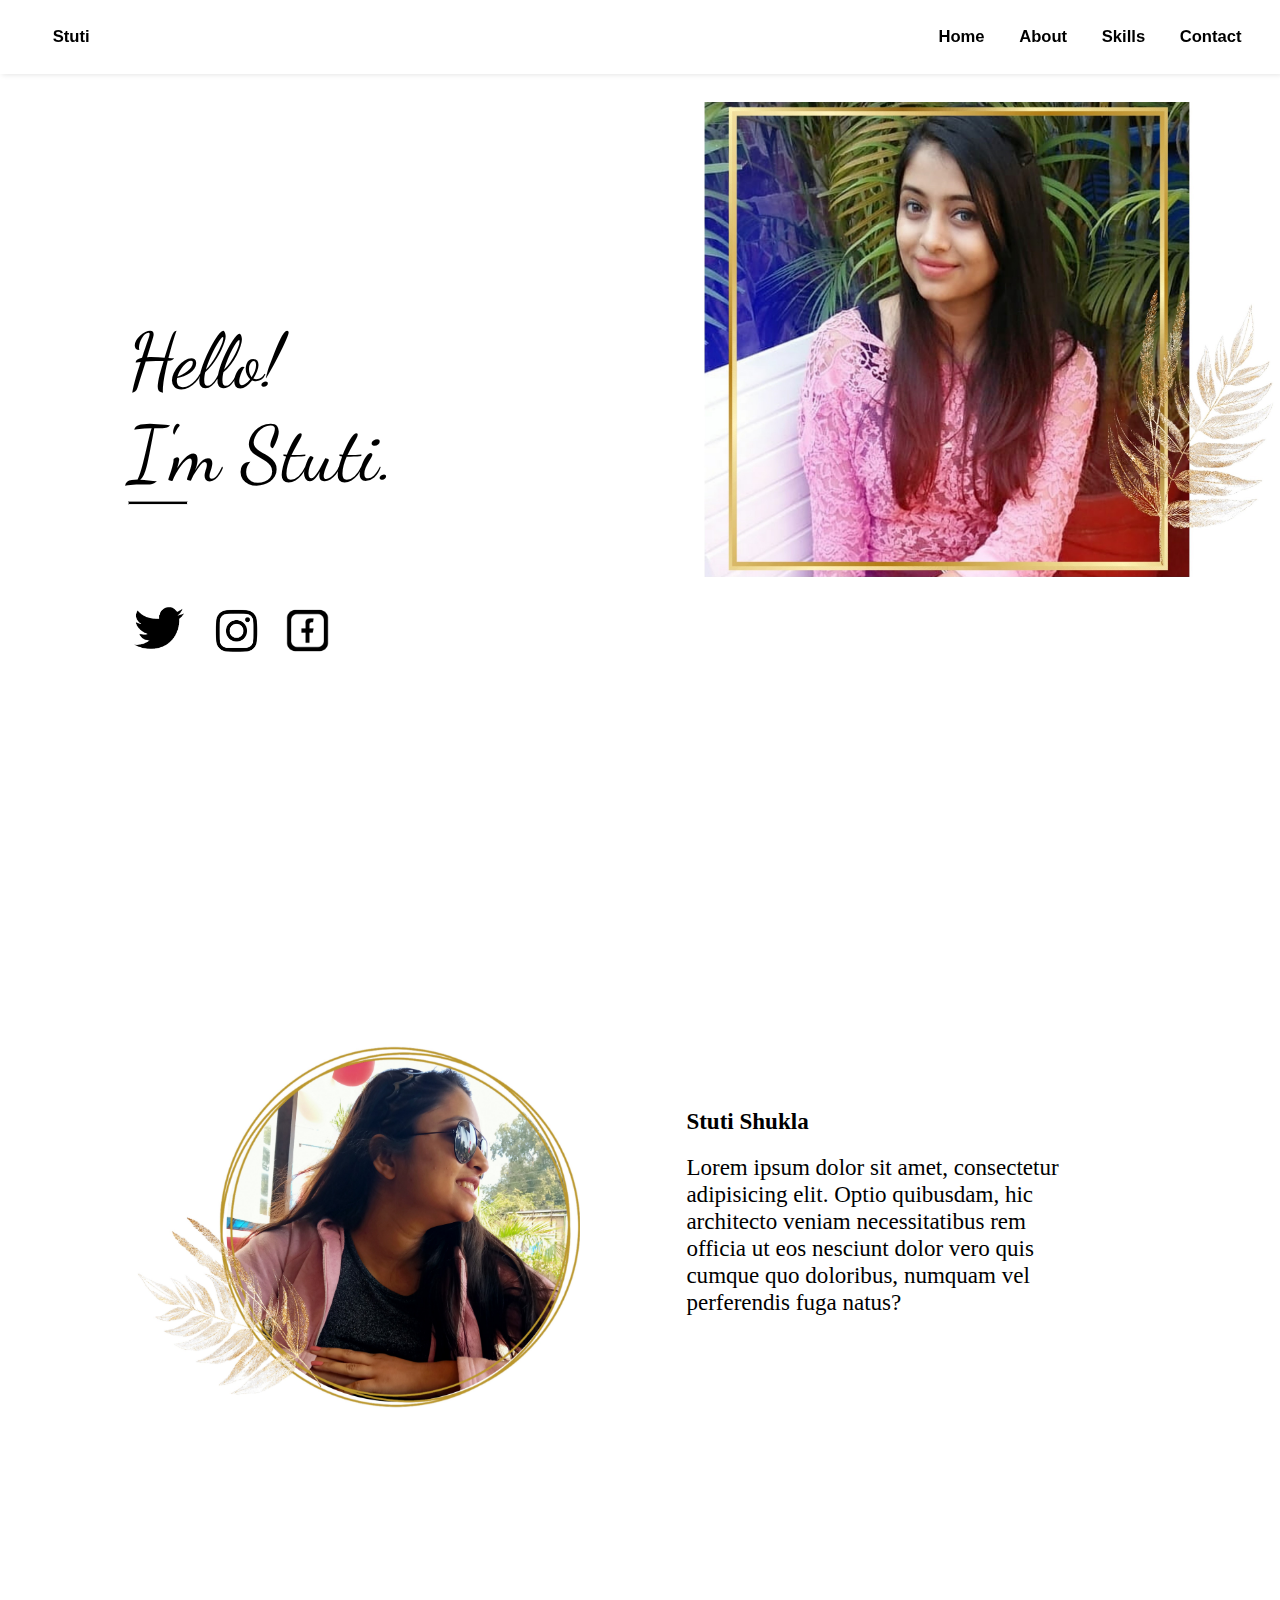
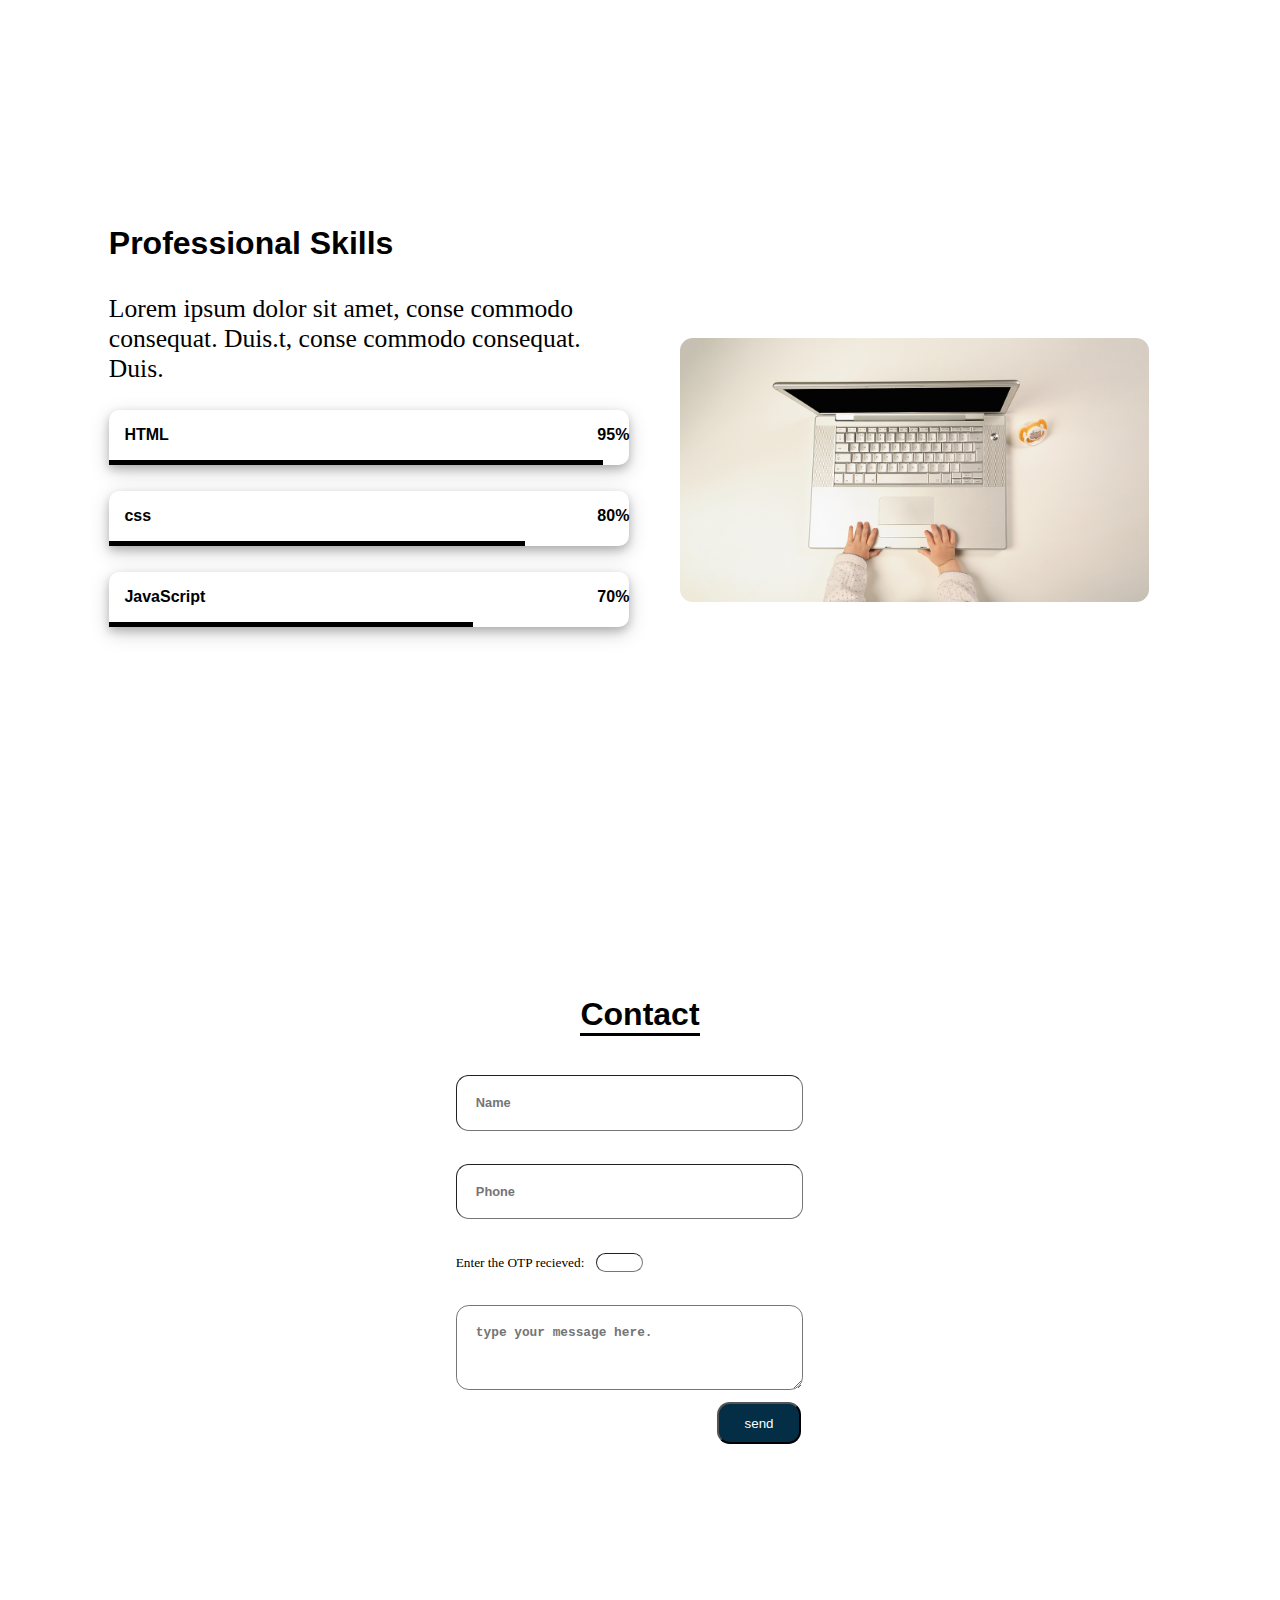
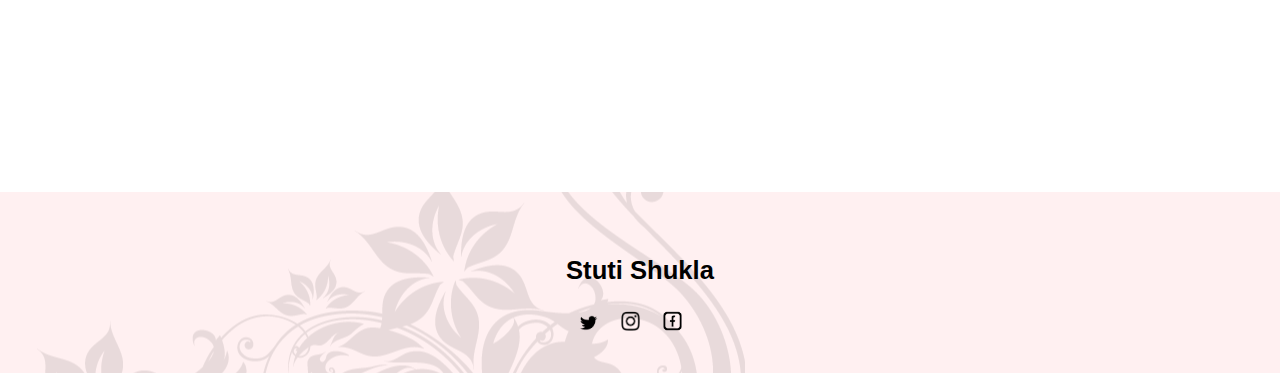
<file: index.html>
<!DOCTYPE html>
<html lang="en" dir="ltr">

<head>
  <meta charset="utf-8">

  <meta name="viewport" content="width=device-width, initial-scale=1.0">
  <link rel="stylesheet" media="screen and (min-width:550px)" href="style.css">
  <link rel="stylesheet" media="screen and (max-width: 550px)" href="style2.css">
  <link rel="stylesheet" media="screen and (max-width: 340px)" href="style3.css">
  <link rel="preconnect" href="https://fonts.gstatic.com">
  <link href="https://fonts.googleapis.com/css2?family=Dancing+Script&display=swap" rel="stylesheet">
  <link href="https://fonts.googleapis.com/css2?family=Courgette&display=swap" rel="stylesheet">
  <title>stutivinsy</title>
</head>
<!------------------------------------------------------------------------>

<body>

  <div class="level1">
    <p id="sent">
      Message sent.
    </p>
  </div>
  <div class="menu">
    <div class="Stuti">
      <p id="stuti1">
        Stuti
      </p>
    </div>

    <div class="menuBar"  id="menuBar">
      <p id="about4"><a id="menubutton" href="#try">Contact</a></p>
      <p id="about3"><a  id="menubutton" href="#skillLabel">Skills</a></p>
      <p id="about2"><a  id="menubutton" href="#bottom">About</a></p>
      <p id="about5"><a  id="menubutton" href="#logos">About</a></p>
      <p id="about1"><a   id="menubutton" href="#top">Home</a></p>

    </div>
  </div>
<div id="top">

</div>

  <!------------------------------------------------------------------------>

  <div class="container">



    <div class="inner">

      <p id="hello">
        Hello!<br />I'm Stuti.
        <hr id="line" />
      </p>

      <div class="logos" id="logos">
        <a class="links"  href="https://www.instagram.com/stutivinsy/"><img class="logo" src="twitter.png" id="twitter"></a>
        <a class="links" href="https://www.instagram.com/stutivinsy/"> <img class="logo" src="instagram.png"></a>
        <a class="links" href="https://www.facebook.com/vinsy.shukla/"> <img class="logo" src="fb.png"></a>
      </div>
    </div>
    <img src="main11.jpg" id="main">
    <img src="main12.jpg" id="main11">

  </div>
  <!------------------------------------------------------------------------>

  <!------------------------------------------------------------------------>



  <div class="bottom" id="bottom">







    <div id="ching">

    </div>
      <img src="main2.jpg" class="main2" id="main2">
      <div class="bottom1">
        <p id="bottom_para">
        <h2 id="hig">Stuti Shukla</h2>
        Lorem ipsum dolor sit amet, consectetur adipisicing elit. Optio quibusdam, hic architecto veniam necessitatibus rem officia ut eos nesciunt dolor vero quis cumque quo doloribus, numquam vel perferendis fuga natus?
        </p>

      </div>

  </div>
  <!----------------------------------------------------------------------->
  <div class="skillLabel" id="skillLabel">
    <div class="skill2">

      <div id="first">
        <p id="prof">
          Professional Skills
        </p>

        <p id="skilllorem">
          Lorem ipsum dolor sit amet, conse commodo consequat. Duis.t, conse commodo consequat. Duis. </p>

        <div id="html">
          <p class="percent1">HTML</p>
          <p class="percent">95%</p>
          <div id="bbor"></div>

        </div>
        <div id="css">
          <p class="percent1">css</p>
          <p class="percent">80%</p>
          <div id="bbor1"></div>
        </div>
        <div id="js">
          <p class="percent1">JavaScript</p>
          <p class="percent">70%</p>
          <div id="bbor2"></div>
        </div>
      </div>
      <div id="second">
        <img src="work.jpg" id="work">
      </div>
    </div>
  </div>
  <!----------------------------------------------------------------------->
  <div class="level0" id="level0">
    <div id="try">

      <center>
        <p id="contactLabel">Contact</p>
      </center>

      <form id="form" id="form">

        <input type="text" id="fname" name="fname" placeholder="Name" required />

        <br /><br /><input type="tel" id="fnumber" name="fnumber" pattern="[6-9][{1}[0-9]{9}" required size="12" placeholder="Phone" />
        <br /><br /><small id="small">Enter the OTP recieved:</small>
        <input type="password" id="otp" name="otp" maxlength="4" size="3" / required>

        <br /><br /><textarea id="message" placeholder="type your message here." name="message" rows="3" required></textarea>
        <br />
        <input type="submit" id="submit" value="send" />
    </div>
    </form>

  </div>

  <!------------------------------------------------------------------------>
  <footer>
    <center>

      <p id="shukla">
        Stuti Shukla
      </p>
    </center>
    <center>
      <div class="foot1">
        <a class="" href="https://www.instagram.com/stutivinsy/"><img class="logo1" src="twitter.png" id="twitter1"></a>
        <a class="" href="https://www.instagram.com/stutivinsy/"> <img class="logo1" src="instagram.png"></a>
        <a class="" href="https://www.facebook.com/vinsy.shukla/"> <img class="logo1" src="fb.png"></a>
      </div>
    </center>
  </footer>
  <script src="https://ajax.googleapis.com/ajax/libs/jquery/3.6.0/jquery.min.js"></script>
  <script src="script.js" charset="utf-8"></script>
</body>

</html>
</file>
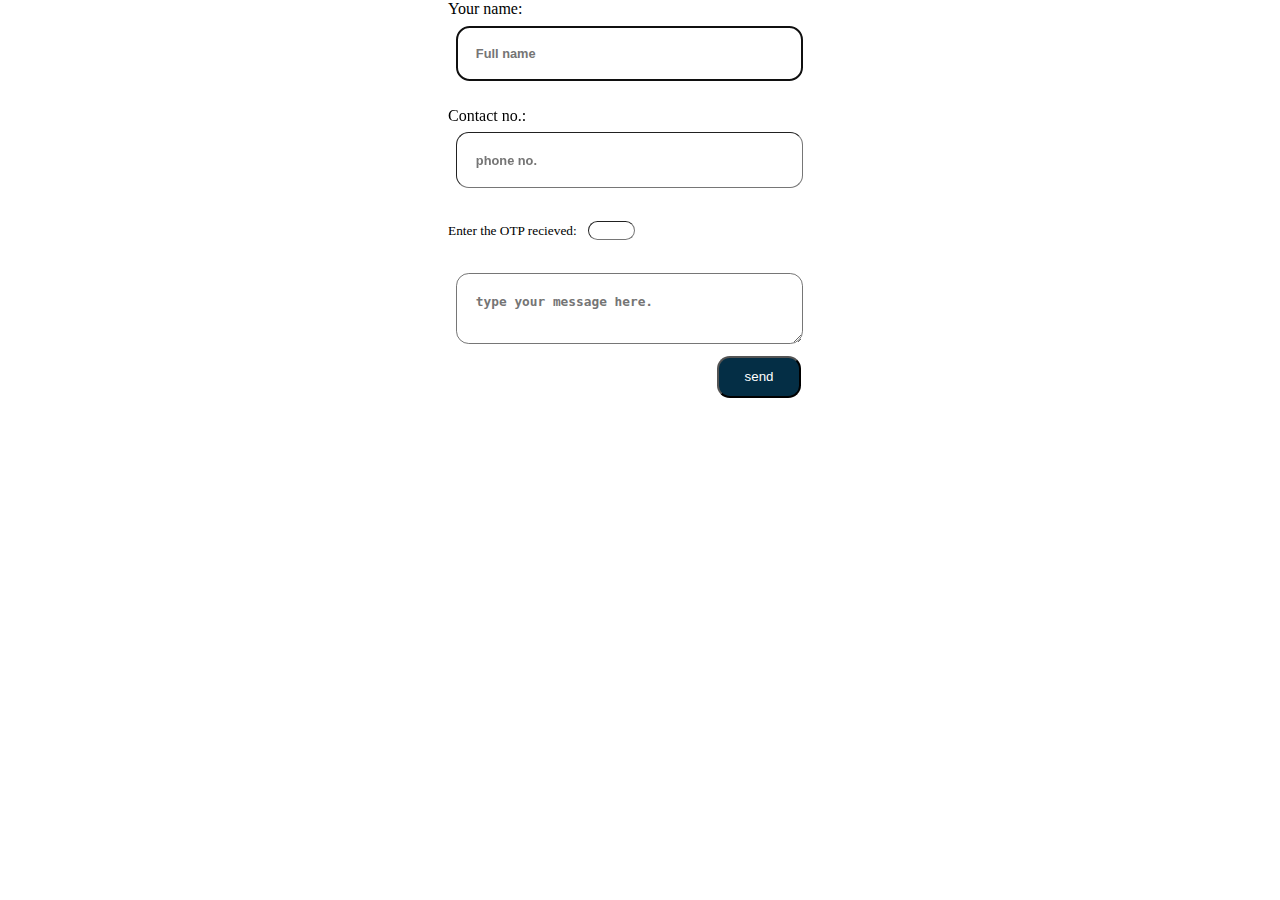
<file: contact.html>
<!DOCTYPE html>
<html lang="en" dir="ltr">
  <head>
    <meta charset="utf-8">
    <link rel="stylesheet" href="style.css" >
    <title></title>
  </head>
  <body>
  <div class="level0" >
    <form id="form" id="form">

      <label for="fname">Your name: </label>
      <input type="text" id="fname" name="fname" placeholder="Full name"  required autofocus/>
        <br /><br /><label for="fnumber">Contact no.: </label>
      <input type="tel" id="fnumber" name="fnumber" pattern="[6-9][{1}[0-9]{9}" required size="12" placeholder="phone no.">
        <br /><br /><small>Enter the OTP recieved:</small>
      <input type="password" id="otp" name="otp" maxlength="4" size="3"/ required>

      <br /><br /><textarea id="message" placeholder="type your message here." name="message" required></textarea>
    <br />  <input type="submit" id="submit" value="send" />

      </form>

    </div>
  </body>
</html>
</file>
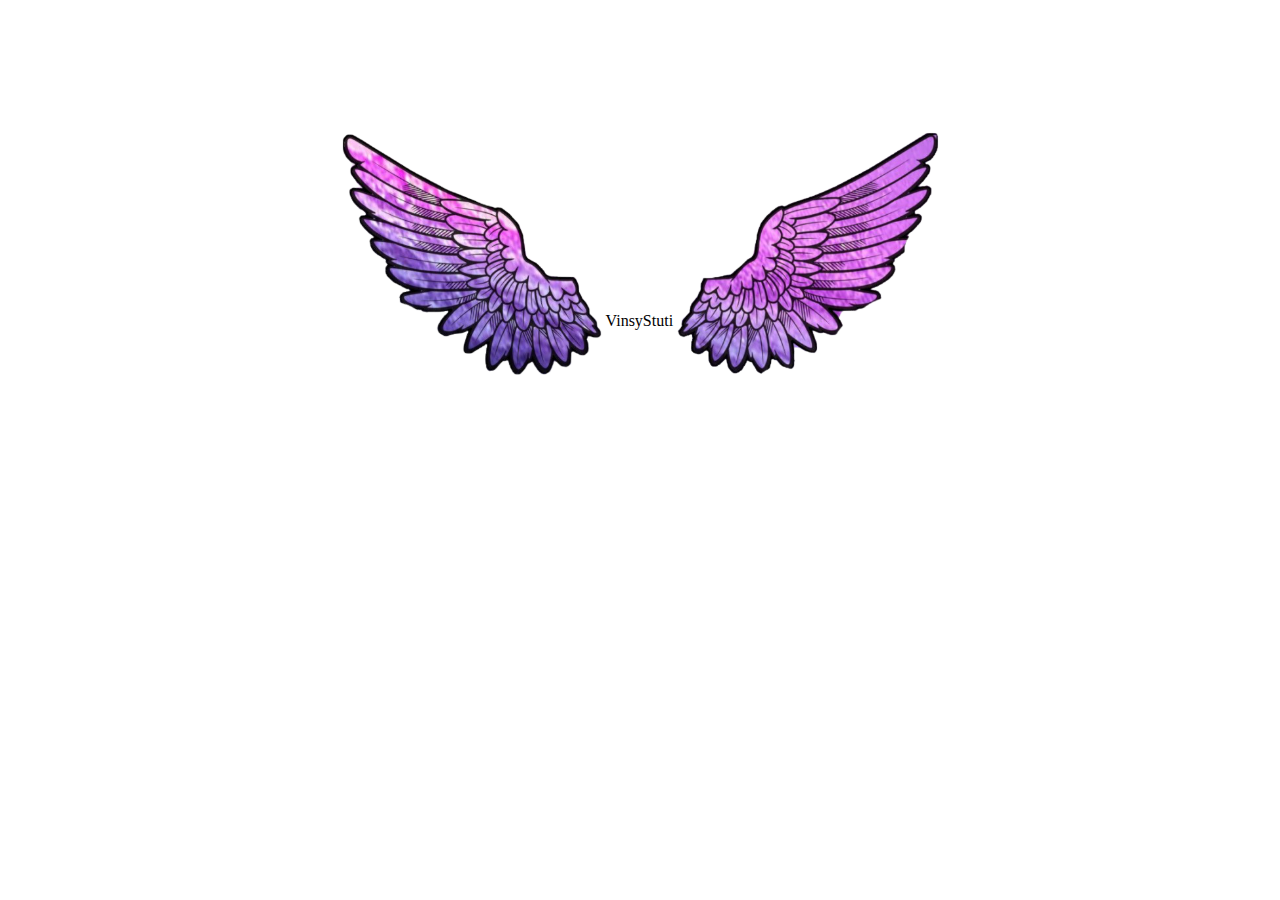
<file: welcome.html>
<!DOCTYPE html>
<html lang="en" dir="ltr">
  <head>
    <meta charset="utf-8">
    <meta name="viewport" content="width=device-width, initial-scale=1.0">
    <link rel="stylesheet" href="style.css">
    <title>stutivinsy</title>
  <meta http-equiv = "refresh" content = "250 ; url = file:///H:/project/main.html"/>
  </head>
  <body>
    <div class="wings">

    <img class="wing" src="wing1.png" >
    <p class="para">VinsyStuti</p>
    <img class="wing" src="wing2.png" >
    </div>
    <script src="script1.js" charset="utf-8"></script>
  </body>
</html>
</file>
<file: style.css>
/* body
{
background-image: url("main.jpg");
background-repeat: no-repeat;
background-position: right top;
} */
#about5{
  display:none;
}
#ching{
  visibility: hidden;
  display: inline-block;
}
#hig {}

.dropdown {
  display: none;
}

#main11 {
  display: none;

}

html, body {
  height: 100%;
  margin: 0;
  scroll-behavior: smooth;

}

/* ........................header............*/
#twitter {
  width: 11%;
}

#twitter1 {
  width: 1.5%;
}

#about1, #about2, #about3, #about4, #stuti1 {
  font-size: 1.3vw;
  display: inline-block;
  font-weight: bold;
  font-family: arial;
  float: right;
  margin-left: 3%;
}

.menuBar {
  display: inline-block;
  width: 90%;
}

.Stuti {
  display: inline-block;
  width: 7%;
}

.menu {
  background-color: white;
  display: inline-flex;
  width: 100%;
  max-width: 100%;
  position: fixed;
  padding-top: 0.8%;
  padding-bottom: 0.8%;
  z-index: 1;
  box-shadow: 2px 1px 5px rgba(0, 0, 0, 0.1);
}

.logos {
  width: 140%;
}

.logo {
  padding-right: 1.5%;
  width: 8%;
}

.logo1 {
  padding-right: 1.5%;
  width: 1.5%;
}

.skillLabel {
  width: 100%;
  margin: auto;
 margin-bottom:4%;
 padding-top: 6%;
  height: 70%;
}
#skilllorem{
  font-size: 2vw;
}
#html, #css, #js {
  margin-top: 5%;
  border-radius: 0.8vw;
  border-bottom-left-radius: 0;
  font-weight: bold;
  font-family: arial;
  box-shadow: 0 4px 8px 0 rgba(0, 0, 0, 0.2), 0 6px 20px 0 rgba(0, 0, 0, 0.19);
}

#first, #second {
  width: 49%;
  display: inline-block;
}

#bbor {
  width: 95%;
  border-bottom-style: solid;
  border-width: thick;
}

#bbor1 {
  width: 80%;
  border-bottom-style: solid;
  border-width: thick;
}

#bbor2 {
  width: 70%;
  border-bottom-style: solid;
  border-width: thick;
}

#prof {
  font-size: 2.5vw;
  font-family: arial;
  font-weight: bolder;
  margin-top: 0;
}

.percent1 {
  display: inline-block;
  position: relative;
  left: 3%;
}

.percent {
  display: inline-block;
  float: right;
}

#second {
  position: relative;
}

#first {}

#work {
  width: 90%;
  border-radius: 1vw;
  position: relative;
  left: 9%;
}

.skill2 {
  width: 83%;
  margin: auto;
}

/* ........................main top block ............*/
.container {
  width: 100%;
  height: 100%;
  /*height:640px;*/
  background-color: white;
  position: relative;

}

.inner {
  background-color: white;
  display: inline-block;
  font-size: 6vw;
  width: 30%;
  position: relative;
  top: 35%;
  left: 10%;
  font-family: 'Dancing Script', cursive;
}

#main {
  display: inline-block;
  width:45%;
  float: right;
  margin-top: 8%;
}

#hello {
  display: inline-block;
  margin: 0;
}

#line {
  margin: 0;
  height: 2px;
  ;
  width: 15%;
  background-color: black;
}

a {
  text-decoration: none;
  color: black;
  -webkit-text-stroke-color: black;
}

a:hover {
  text-decoration: none;
}

a:hover, a:active {
  border-style: solid;
  border: none;
  border-bottom-style: solid;
  font-size: 120%;
  text-decoration: none;
  transition: font-size.3s;
}

/* .......................marching block...........................*/
.mid {
  background-color: RGB(217, 126, 80);
  background-image: url("design.png");
  background-repeat: no-repeat;
  background-position: right;
}

#march {
  font-size: 4vw;
  box-sizing: border-box;
  padding: 3%;
  font-family: 'Dancing Script', cursive;
}

/* ........................Bottom block..................................*/
.bottom {

  height: 80%;
  display: inline-block;
  position: relative;
  top: 2%;
  margin:auto;
  padding-top: 10%;
}

.bottom1 {
  width: 30%;
  font-size: 1.8vw;
  display: inline-block;
  position: relative;
  bottom: 14%;
  padding-left:8%;
}
#hig{
  font-size: 100%;
}

.bottom2 {
  height: 100%;
  width: 70%;
  margin: auto;
}
#Ad{
  margin:auto;
}
.main2 {
  padding-left: 10%;
  width:35%;
  display: inline-block;
}

/* ...........................footer.......................................*/
footer {
  background-color: RGB(255, 240, 241);
  background-image: url("design.png");
  background-repeat: no-repeat;
  background-position: left;
  padding-top: 3%;
  padding-bottom: 3%;
}

#shukla {
  font-size: 2vw;
  font-family: arial;
  font-weight: bold;
}

/* ......................................................................*/
.front {
  height: 700px;
}

.para {
  display: inline-block;
  position: relative;
  bottom: 70px
}

.wing {
  width: 44%;
  display: inline-block;
}

.wings {
  width: 50%;
  margin: auto;
  padding-top: 100px;
}

.level0 {
  margin-top: 5%;
  width: 100%;
  margin: auto;
  height: 70%;
  margin-bottom: 20%;
}

#message {
  width: 100%;
}

#contactLabel {
  display: inline-block;
  font-size: 2.5vw;
  font-family: arial;
  border-bottom: solid;
  font-weight: bold;
  margin-top: 7%;
}

#small {
  margin-left: 2%;
}

#form {
  width: 30%;
  margin: auto;
}

#submit {
  width: 22%;
  padding: 3%;
  background-color: #042e45;
  color: white;
  border-radius: 1vw;
  position: relative;
  left: 70%;
}

#fname, #fnumber, #message {
  width: 80%;
  border-radius: 1vw;
  padding: 5%;
  font-weight: bold;
  font-size: 1vw;
  border-width: thin;
  margin: 2%;
}

#otp {
  border-radius: 1vw;
  border-width: thin;
  margin: 2%;
}

.close {
  color: #aaa;
  float: right;
  font-size: 3vw;
  font-weight: bold;
}

.close:hover,
.close:focus {
  color: black;
  text-decoration: none;
  cursor: pointer;
}

.level1 {
  height: 100%;
  position: fixed;
  /* Stay in place */
  z-index: 1;
  width: 100%;
  margin: auto;
  overflow: auto;
  background-color: rgb(0, 0, 0);
  /* Fallback color */
  background-color: rgba(0, 0, 0, 0.4);
  /* Black w/ opacity */
  display: none;
}

#sent {
  padding: 1%;
  background-color: white;
  border: 1px solid #888;
  width: 7%;
  margin: auto;
  margin-top: 25%;
  font-size: 1vw;
}
</file>
<file: style2.css>
/* body
{
background-image: url("main.jpg");
background-repeat: no-repeat;
background-position: right top;
} */

.dropdown {
  display: none;
}

#main11 {
  display: none;
}

html, body {
  height: 100%;
  margin: 0;
  scroll-behavior: smooth;
}

/* ........................header............*/
#twitter {
  width: 23%;
}

#twitter1 {
  width: 5%;
}

#about1, #about5, #about3, #about4,#stuti1{
  font-size:0.5rem;
  display: inline-block;
  font-weight: bold;
  font-family: arial;
  float: right;
  margin-left: 3%;
}

#about2{
  display: none;
}

.menuBar {
  display: inline-block;
  width: 90%;
}

.Stuti {
  display: inline-block;
  width:7%;
}
#stuti1{
  font-size:0.5em;
}

.menu {
  background-color: white;
  display: inline-flex;
  width: 100%;
  max-width: 100%;
  position: fixed;
  padding-top: 3%;
  padding-bottom: 3%;
  z-index:1;
  box-shadow: 2px 1px 5px rgba(0, 0, 0, 0.1);
}

.logos {
  width: 90%;
  max-width: 90%;
  padding-top: 1%;
}

.logo {
  padding-right: 1.5%;
  width: 17%;
}

.logo1 {
  padding-right: 1.5%;
  width: 4%;
}

.skillLabel {
  width: 100%;
  margin: auto;
  padding-top: 12%;

}

#html, #css, #js {
  margin-top: 5%;
  border-radius: 0.8vw;
  border-bottom-left-radius: 0;
  font-weight: bold;
  font-size:0.5rem;
  font-family: arial;
  box-shadow: 0 4px 8px 0 rgba(0, 0, 0, 0.2), 0 6px 20px 0 rgba(0, 0, 0, 0.19);
}

#first, #second {
  width: 49%;
  display: inline-block;
}

#bbor {
  width: 95%;
  border-bottom-style: solid;
  border-width: thick;
}

#bbor1 {
  width: 80%;
  border-bottom-style: solid;
  border-width: thick;
}

#bbor2 {
  width: 70%;
  border-bottom-style: solid;
  border-width: thick;
}

#prof {
  font-size: 2vw;
  font-family: arial;
  font-weight: bolder;
  margin-top: 0;
}

.percent1 {
  display: inline-block;
  position: relative;
  left: 3%;
}

.percent {
  display: inline-block;
  float: right;
}

#second {
  position: relative;
}

#first {}

#work {
  width: 90%;
  border-radius: 1vw;
  position: relative;
  left: 9%;
}

.skill2 {
  width:90%;
  margin: auto;
}

/* ........................main top block ............*/
.container {
  width: 100%;
  height: 50%;
  /*height:640px;*/
  background-color: transparent;
   padding-top:10%;

}

.inner {

  display: inline-block;
  font-size: 1.4rem;
  width: 30%;
  position: relative;
  top: 38%;
  left: 8%;
  font-family: 'Dancing Script', cursive;
z-index: 1;
}

#main {
  display: inline-block;
  width:70%;
  float: right;
  position:relative;
  top:20%;
  z-index: -1;

}

#hello {
  display: inline-block;
  margin: 0;
}


#line {
  margin: 0;
  height: 2px;

  width: 15%;
  background-color: black;
}

a {
  text-decoration: none;
  color: black;
  -webkit-text-stroke-color: black;
}

a:hover {
  text-decoration: none;
}

a:hover, a:active {
  border-style: solid;
  border: none;
  border-bottom-style: solid;
  font-size: 120%;
  text-decoration: none;
  transition: font-size.3s;
}

/* .......................marching block...........................*/
.mid {
  background-color: RGB(217, 126, 80);
  background-image: url("design.png");
  background-repeat: no-repeat;
  background-position: right;
}

#march {
  font-size: 4vw;
  box-sizing: border-box;
  padding: 3%;
  font-family: 'Dancing Script', cursive;
}

/* ........................Bottom block..................................*/
.bottom {
  width: 100%;
  display: inline-block;
  position: relative;
  margin-top:10%;

}

.bottom1 {
  width: 37%;
  font-size: 0.5rem;
  display: inline-block;
  position: relative;
  bottom:1.9rem;
  left:1rem;

}

.main2 {
  width: 50%;
  display: inline-block;
  padding-top:5%;
}

/* ...........................footer.......................................*/
footer {
  background-color: RGB(255, 240, 241);
  background-image: url("design.png");
  background-repeat: no-repeat;
  background-position: left;
  padding-top: 3%;
  padding-bottom: 3%;
  margin-top:15%;
}

#shukla {
  font-size:0.5rem;
  font-family: arial;
  font-weight: bold;
}

/* ......................................................................*/
.front {
  height: 700px;
}

.para {
  display: inline-block;
  position: relative;
  bottom: 70px
}

.wing {
  width: 44%;
  display: inline-block;
}

.wings {
  width: 50%;
  margin: auto;
  padding-top: 100px;
}

.level0 {
  margin-top: 5%;
  padding-top: 12%;
  width: 100%;
  margin: auto;
  margin-bottom:3%;
}

#message {
  width: 100%;
}

#contactLabel {
  display: inline-block;
  font-size:0.8rem;
  font-family: arial;
  border-bottom: solid;
  font-weight: bold;
  margin-top: 7%;
}

#small {
  margin-left: 2%;
  font-size:0.5rem;
}

#form {
  width: 50%;
  margin: auto;
}

#submit {
  width: 30%;
  padding: 3%;
  background-color: #042e45;
  color: white;
  border-radius: 1vw;
  position: relative;
  float:right;
  margin-right:10%;
}

#fname, #fnumber, #message {
  width: 80%;
  border-radius: 1vw;
  padding: 5%;
  font-weight: bold;
  font-size:0.5rem;
  border-width: thin;
  margin: 2%;
}

#otp {
  border-radius: 1vw;
  border-width: thin;
  margin: 2%;
}

.close {
  color: #aaa;
  float: right;
  font-size: 3vw;
  font-weight: bold;
}

.close:hover,
.close:focus {
  color: black;
  text-decoration: none;
  cursor: pointer;
}

.level1 {
  height: 100%;
  position: fixed;
  /* Stay in place */
  z-index: 1;
  width: 100%;
  margin: auto;
  overflow: auto;
  background-color: rgb(0, 0, 0);
  /* Fallback color */
  background-color: rgba(0, 0, 0, 0.4);
  /* Black w/ opacity */
  display: none;
}

#sent {
  padding: 1%;
  background-color: white;
  border: 1px solid #888;
  width: 7%;
  margin: auto;
  margin-top: 25%;
  font-size: 1vw;
}
#skilllorem{
  width:200%;
  font-size: 0.6rem;



}
</file>
<file: style3.css>
/* body
{
background-image: url("main.jpg");
background-repeat: no-repeat;
background-position: right top;
} */

.dropdown {
  display: none;
}

#main11 {
  display: none;
}

html, body {
  height: 100%;
  width:100%;
  margin: 0;
  scroll-behavior: smooth;
  overflow-x:hidden;


}

/* ........................header............*/
#twitter {
  width: 23%;
}

#twitter1 {
  width: 5%;
}
#about1, #about5, #about3, #about4,#stuti1{
  font-size:0.5rem;
  display: inline-block;
  font-weight: bold;
  font-family: arial;
  float: right;
  margin-left: 3%;
}

#about2{
  display: none;
}
.menuBar {
  display: inline-block;
  width: 90%;

}

.Stuti {
  display: inline-block;
  width:7%;
}
#stuti1{
  font-size:0.5em;
}

.menu {
  background-color: white;
  display: inline-flex;
  width: 100%;
  max-width: 100%;
  position: fixed;
  padding-top: 3%;
  padding-bottom: 3%;
  box-shadow: 2px 1px 5px rgba(0, 0, 0, 0.1);
}

.logos {
  width: 90%;
  max-width: 90%;

}

.logo {
  padding-right: 1.5%;
  width: 17%;
  position:relative;
  bottom:1rem;

}

.logo1 {
  padding-right: 1.5%;
  width: 4%;
}

.skillLabel {
  width: 100%;
  padding:0;
  padding-top:1%;
}

#html, #css, #js {
  margin-top: 5%;
  border-radius: 0.8vw;
  border-bottom-left-radius: 0;
  font-weight: bold;
  font-size:0.5rem;
  font-family: arial;
  box-shadow: 0 4px 8px 0 rgba(0, 0, 0, 0.2), 0 6px 20px 0 rgba(0, 0, 0, 0.19);
}

#first, #second {
  width: 49%;
  display: inline-block;
}

#bbor {
  width: 95%;
  border-bottom-style: solid;
  border-width: thick;
}

#bbor1 {
  width: 80%;
  border-bottom-style: solid;
  border-width: thick;
}

#bbor2 {
  width: 70%;
  border-bottom-style: solid;
  border-width: thick;
}

#prof {
  font-size:0.7rem;
  font-family: arial;
  font-weight: bolder;
  margin-top: 0;
}

.percent1 {
  display: inline-block;
  position: relative;
  left: 3%;
}

.percent {
  display: inline-block;
  float: right;
}

#second {
  position: relative;
}

#first {}

#work {
  width: 90%;
  border-radius: 1vw;
  position: relative;
  left: 9%;
}

.skill2 {
  width:89%;
  margin: auto;
}

/* ........................main top block ............*/
.container {
   padding-top:10%;
  height:50%;
  width: 94%;

}

.inner {
  background-color: transparent;
z-index: -1;
  display: inline-block;
  font-size: 1.3rem;
  width: 30%;
  position:relative;
  font-family: 'Dancing Script', cursive;

}

#main {
  display: inline-block;
  width:70%;
  float: right;
  position:relative;
  top:20%;
  z-index: -2;




}

#hello {
  display: inline-block;
  margin: 0;
}


#line {
  margin: 0;
  height: 2px;

  width: 15%;
  background-color: black;
}

a {
  text-decoration: none;
  color: black;
  -webkit-text-stroke-color: black;
}

a:hover {
  text-decoration: none;
}

a:hover, a:active {
  border-style: solid;
  border: none;
  border-bottom-style: solid;
  font-size: 120%;
  text-decoration: none;
  transition: font-size.3s;
}

/* .......................marching block...........................*/
.mid {
  background-color: RGB(217, 126, 80);
  background-image: url("design.png");
  background-repeat: no-repeat;
  background-position: right;
}

#march {
  font-size: 4vw;
  box-sizing: border-box;
  padding: 3%;
  font-family: 'Dancing Script', cursive;
}

/* ........................Bottom block..................................*/
.bottom {
  width: 100%;
  display: inline-block;
  position: relative;
  bottom:6%;
  margin-top:10%;

}

.bottom1 {
  width: 35%;
  font-size: 0.45rem;
  display: inline-block;
  position: relative;
  bottom:1rem;

}
#hig{
  margin:0;
  margin-bottom:0.4rem;
}

.main2 {
  width: 52%;
  display: inline-block;
  padding-top:0;

}

/* ...........................footer.......................................*/
footer {
  background-color: RGB(255, 240, 241);
  background-image: url("design.png");
  background-repeat: no-repeat;
  background-position: left;
  padding-top: 3%;
  padding-bottom: 3%;
  margin-top:15%;
}

#shukla {
  font-size:0.5rem;
  font-family: arial;
  font-weight: bold;
}

/* ......................................................................*/
.front {
  height: 700px;
}

.para {
  display: inline-block;
  position: relative;
  bottom: 70px
}

.wing {
  width: 44%;
  display: inline-block;
}

.wings {
  width: 50%;
  margin: auto;
  padding-top: 100px;
}

.level0 {
  margin-top: 5%;
  padding-top: 12%;
  width: 100%;
  margin: auto;
  margin-bottom:3%;
}

#message {
  width: 100%;
}

#contactLabel {
  display: inline-block;
  font-size:0.8rem;
  font-family: arial;
  border-bottom: solid;
  font-weight: bold;
  margin-top: 7%;
}

#small {
  margin-left: 2%;
  font-size:0.5rem;
}

#form {
  width: 50%;
  margin: auto;
}

#submit {
  width: 30%;
  padding: 3%;
  background-color: #042e45;
  color: white;
  border-radius: 1vw;
  position: relative;
  float:right;
  margin-right:10%;
}

#fname, #fnumber, #message {
  width: 80%;
  border-radius: 1vw;
  padding: 5%;
  font-weight: bold;
  font-size:0.5rem;
  border-width: thin;
  margin: 2%;
}

#otp {
  border-radius: 1vw;
  border-width: thin;
  margin: 2%;
}

.close {
  color: #aaa;
  float: right;
  font-size: 3vw;
  font-weight: bold;
}

.close:hover,
.close:focus {
  color: black;
  text-decoration: none;
  cursor: pointer;
}

.level1 {
  height: 100%;
  position: fixed;
  /* Stay in place */
  z-index: 1;
  width: 100%;
  margin: auto;
  overflow: auto;
  background-color: rgb(0, 0, 0);
  /* Fallback color */
  background-color: rgba(0, 0, 0, 0.4);
  /* Black w/ opacity */
  display: none;
}

#sent {
  padding: 1%;
  background-color: white;
  border: 1px solid #888;
  width: 7%;
  margin: auto;
  margin-top: 25%;
  font-size: 1vw;
}
#skilllorem{
  width:200%;
  font-size: 0.6rem;
  font-size: 0.5rem;
  display: inline-block;
  position: relative;
  bottom:1rem;



}
</file>
